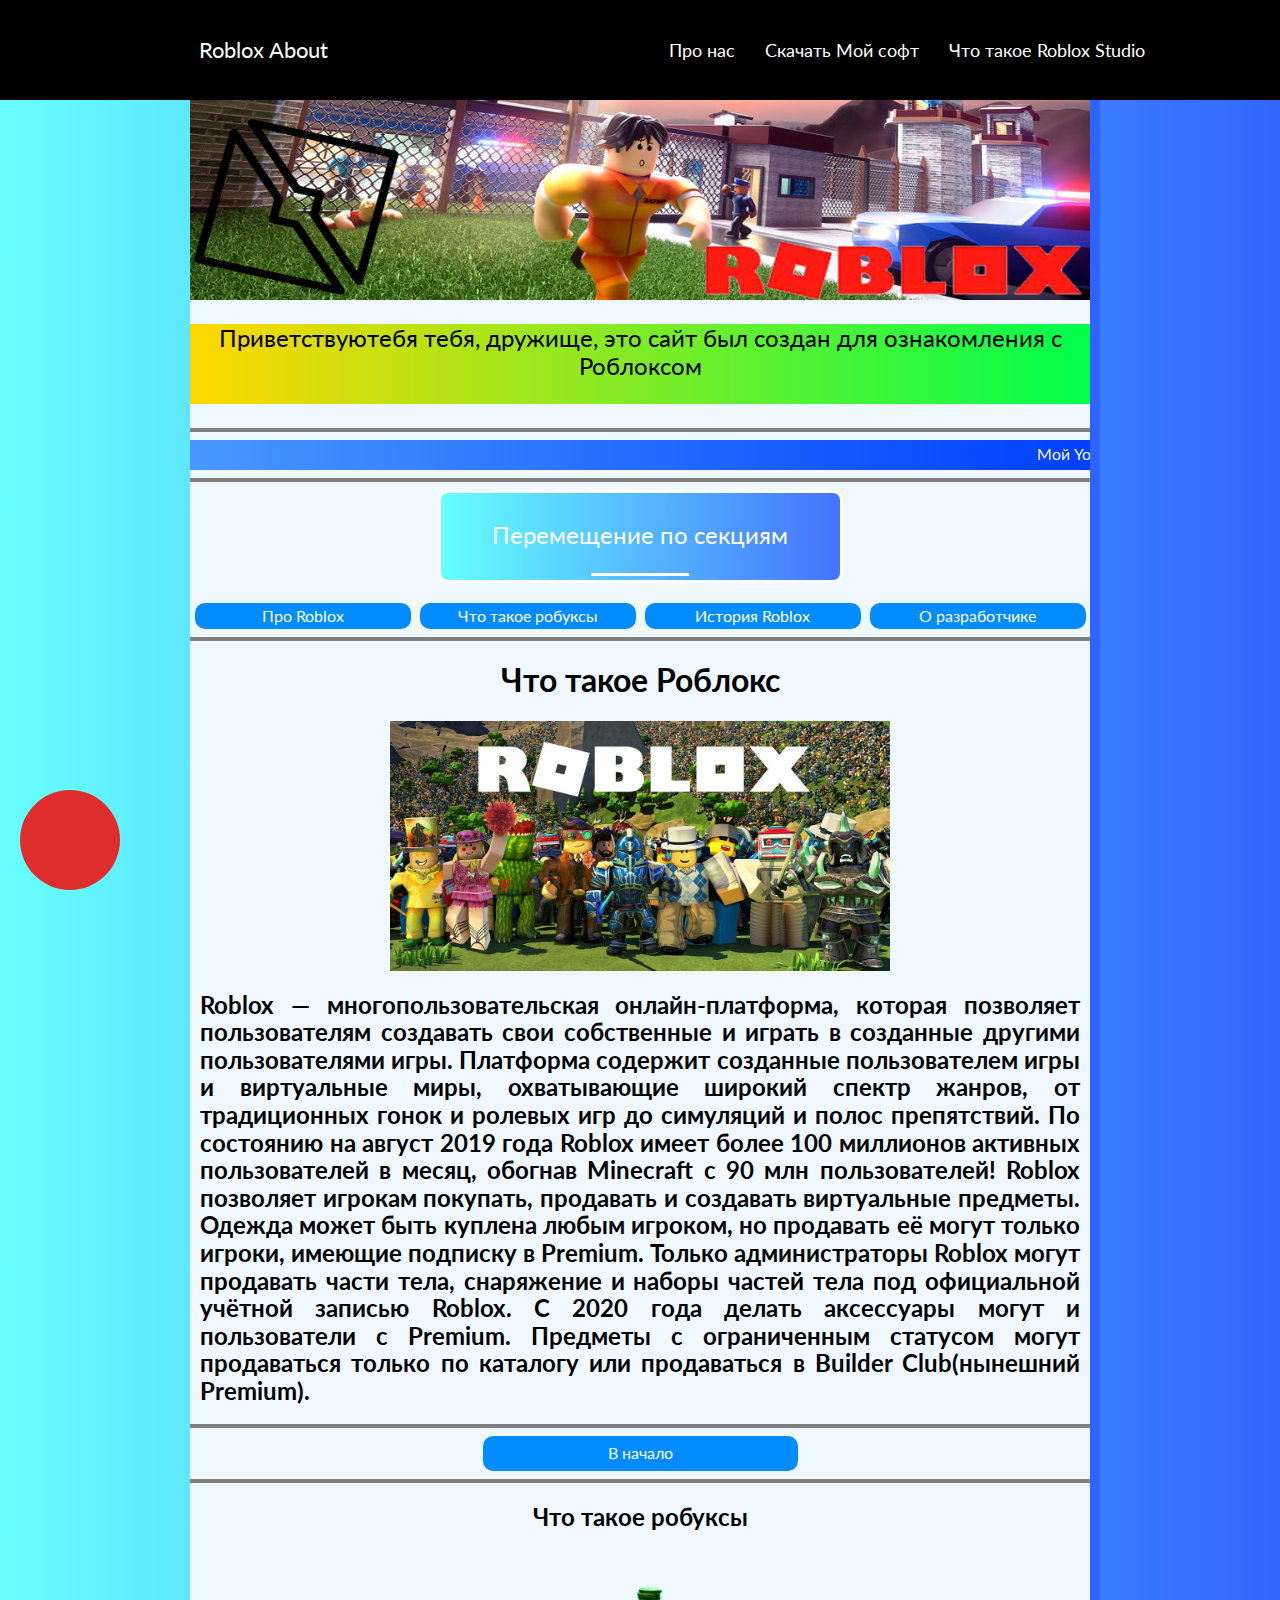
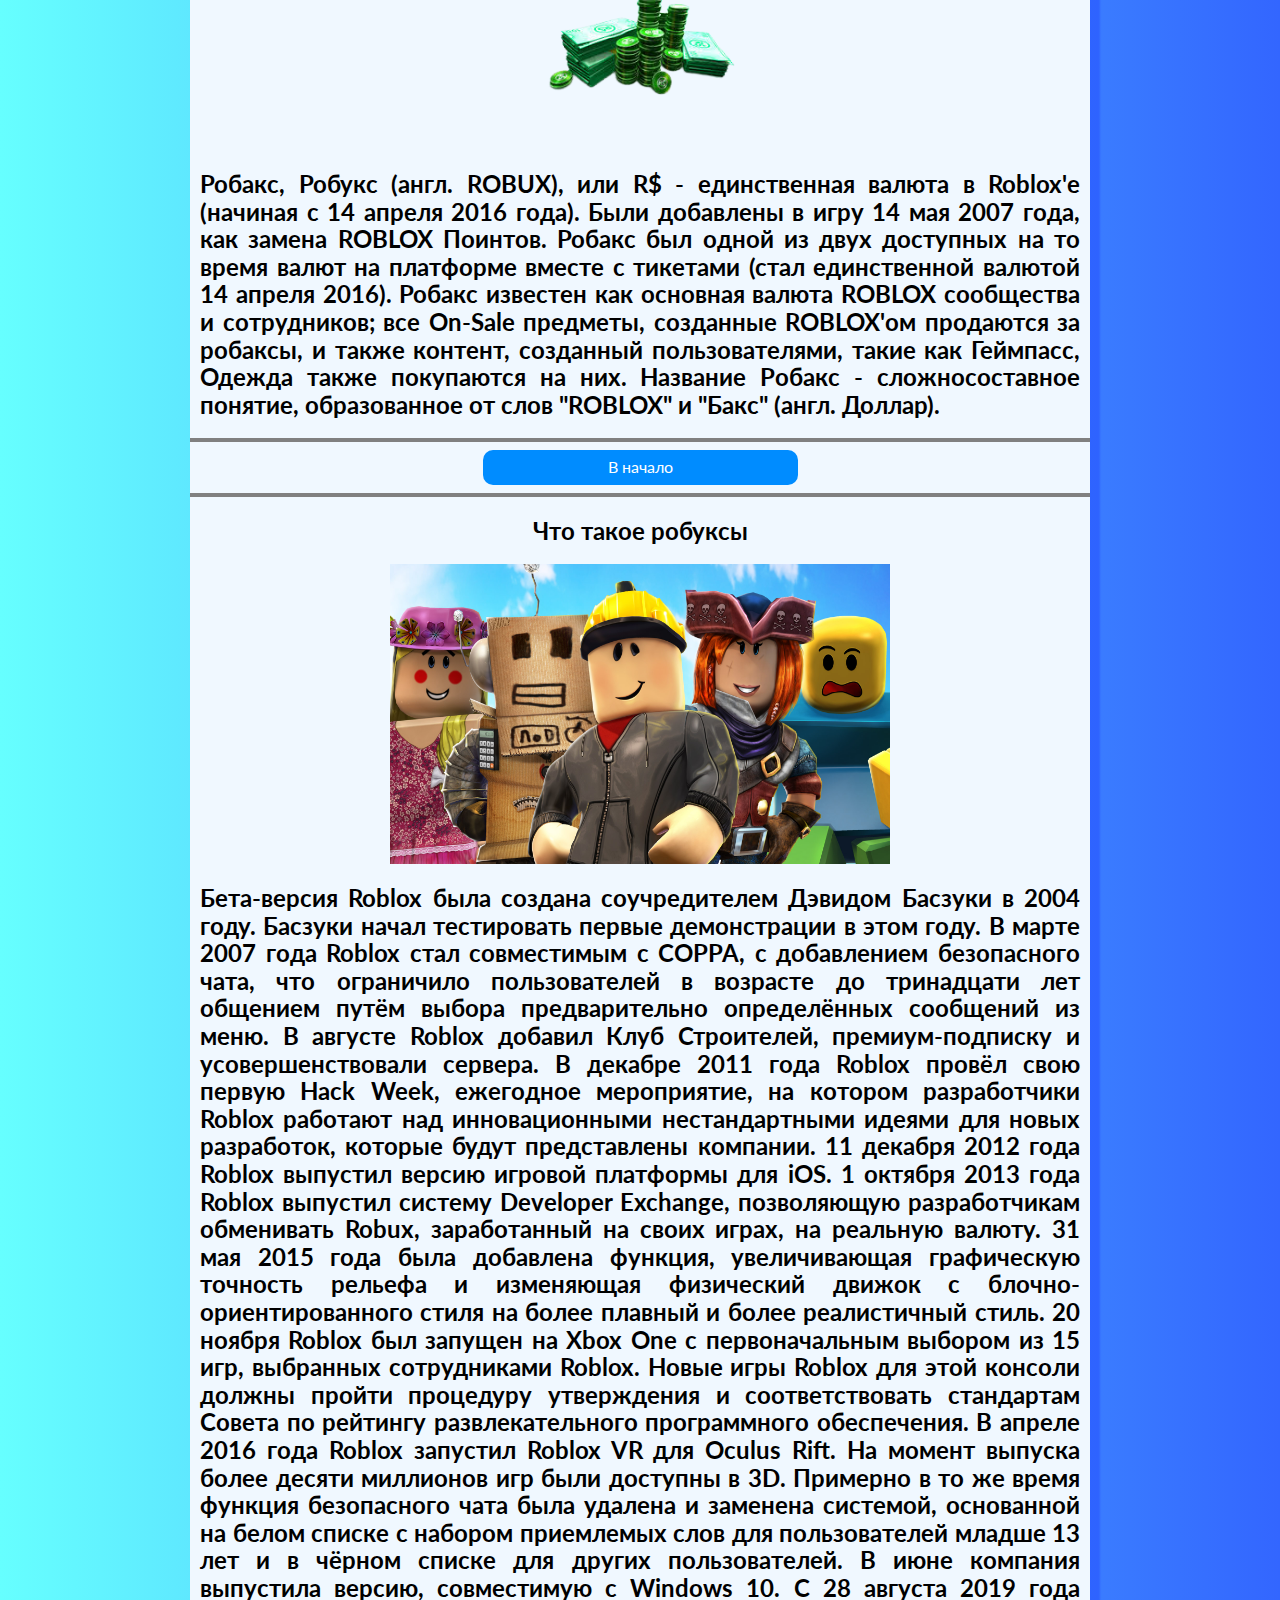
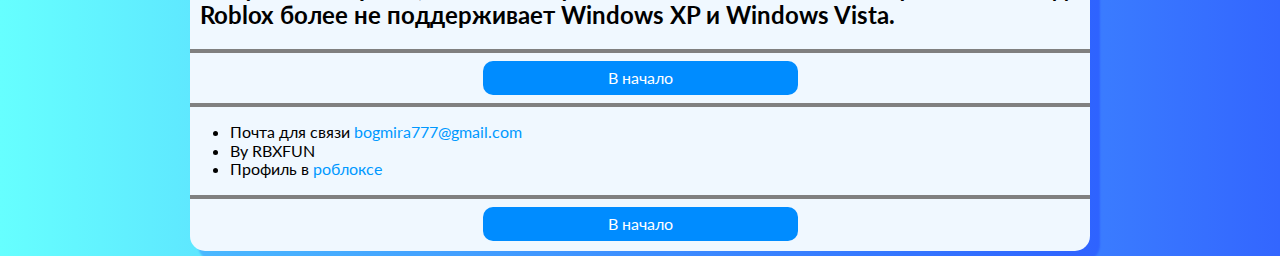
<file: index.html>
<!DOCTYPE html>
<html lang="ru-RU">
	<head>
		<meta charset="utf-8">
		<link rel="shortcut icon" href="images/Logo.png">
		<link rel="stylesheet" type="text/css" href="./css/normalize.css">
		<link rel="stylesheet" href="https://pro.fontawesome.com/releases/v5.10.0/css/all.css" integrity="sha384-AYmEC3Yw5cVb3ZcuHtOA93w35dYTsvhLPVnYs9eStHfGJvOvKxVfELGroGkvsg+p" crossorigin="anonymous"/>
		<link rel="stylesheet" href="./css/style.css">
		<title>Что такое Roblox?</title>
	</head>
	<body>
		<header>
			<div class="logo">Roblox About</div>
			<ul>
				<li><a href="#End">Про нас</a></li>
				<li><a href="./download my soft.html">Скачать Мой софт</a></li>
				<li><a href="./roblox_studio.html">Что такое Roblox Studio</a></li>
			</ul>
		</header>
		<div id="main">
			<img src="images/web-site1.png" class="head">
			<div class="Home" id="Home">
				<p>Приветствуютебя тебя, дружище, это сайт был создан для ознакомления с Роблоксом</p>
			</div>
			<hr size="10" noshade>
			<marquee direction="left"><a target="_blank" href="https://www.youtube.com/channel/UCc0ClpeUCc8KCQj0bd1W2tA?view_as=public">Мой YouTube канал!</a></marquee>
			<hr size="10" noshade>
			<div class="hints">
				<p>Перемещение по секциям</p>
			</div>
			<nav class="nav">
				<a href="#Roblox_about">Про Roblox</a>
				<a href="#Roblox_rob">Что такое робуксы</a>
				<a href="#Rob_his">История Roblox</a>
				<a href="#End">О разработчике</a>
			</nav>
			<hr size="10" noshade>
			<div class="scroll">
				<a href="#Home"><i class="fas fa-arrow-up"></i></a>
			</div>
			<section id="Roblox_about">
				<h1>Что такое Роблокс</h1>
				<img id="ds2" src="./images/Roblox_com.jpg">
				<h2>Roblox — многопользовательская онлайн-платформа, которая позволяет пользователям создавать свои собственные
				и играть в созданные другими пользователями игры. Платформа содержит созданные пользователем игры и виртуальные
				миры, охватывающие широкий спектр жанров, от традиционных гонок и ролевых игр до симуляций и полос препятствий.
				По состоянию на август 2019 года Roblox имеет более 100 миллионов активных пользователей в месяц, обогнав Minecraft с 90 млн пользователей!
				Roblox позволяет игрокам покупать, продавать и создавать виртуальные предметы. Одежда может быть куплена любым игроком,
				но продавать её могут только игроки, имеющие подписку в Premium. Только администраторы Roblox могут продавать части тела,
				снаряжение и наборы частей тела под официальной учётной записью Roblox. C 2020 года делать аксессуары могут и пользователи
				с Premium. Предметы с ограниченным статусом могут продаваться только по каталогу или продаваться в Builder Club(нынешний Premium).</h2>
				<hr  size="10" noshade>
				<a href="#Home" class="button">В начало</a>
			</section>
			<hr size="10" noshade>
			<section id="Roblox_rob">
				<h2 class="title">Что такое робуксы</h2>
				<img src="images/Robux.png">
				<h2>Робакс, Робукс (англ. ROBUX), или R$ - единственная валюта в Roblox'е (начиная с 14 апреля 2016 года).
				Были добавлены в игру 14 мая 2007 года, как замена ROBLOX Поинтов. Робакс был одной из двух доступных на то время валют на
				платформе вместе с тикетами (стал единственной валютой 14 апреля 2016).
				Робакс известен как основная валюта ROBLOX сообщества и сотрудников; все On-Sale предметы, созданные
				ROBLOX'ом продаются за робаксы, и также контент, созданный пользователями, такие как Геймпасс, Одежда также покупаются на них.
				Название Рoбакс - сложносоставное понятие, образованное от слов "ROBLOX" и "Бакс" (англ. Доллар).</h2>
				<hr size="10" noshade>
				<a href="#Home" class="button">В начало</a>
			</section>
			<hr size="10" noshade>
			<section id="Rob_his">
				<h2 class="title">Что такое робуксы</h2>
				<img id="ds1" src="./images/Roblox-Main.jpg">
				<h2>Бета-версия Roblox была создана соучредителем Дэвидом Басзуки в 2004 году. Басзуки начал тестировать первые демонстрации в этом году.
				В марте 2007 года Roblox стал совместимым с COPPA, с добавлением безопасного чата, что ограничило пользователей в возрасте до тринадцати лет
				общением путём выбора предварительно определённых сообщений из меню. В августе Roblox добавил Клуб Строителей, премиум-подписку и усовершенствовали сервера.
				В декабре 2011 года Roblox провёл свою первую Hack Week, ежегодное мероприятие, на котором разработчики Roblox работают над инновационными нестандартными идеями для новых разработок,
				которые будут представлены компании.
				11 декабря 2012 года Roblox выпустил версию игровой платформы для iOS.
				1 октября 2013 года Roblox выпустил систему Developer Exchange, позволяющую разработчикам обменивать Robux, заработанный на своих играх, на реальную валюту.
				31 мая 2015 года была добавлена ​​функция, увеличивающая графическую точность рельефа и изменяющая физический движок с блочно-ориентированного стиля на более плавный и более реалистичный стиль.
				20 ноября Roblox был запущен на Xbox One с первоначальным выбором из 15 игр, выбранных сотрудниками Roblox. Новые игры Roblox для этой консоли должны пройти процедуру утверждения и соответствовать стандартам Совета по рейтингу развлекательного программного обеспечения.
				В апреле 2016 года Roblox запустил Roblox VR для Oculus Rift. На момент выпуска более десяти миллионов игр были доступны в 3D.
				Примерно в то же время функция безопасного чата была удалена и заменена системой, основанной на белом списке с набором приемлемых слов для пользователей
				младше 13 лет и в чёрном списке для других пользователей.
				В июне компания выпустила версию, совместимую с Windows 10.
				C 28 августа 2019 года Roblox более не поддерживает Windows XP и Windows Vista.</h2>
				<hr size="10" noshade>
				<a href="#Home" class="button">В начало</a>
			</section>
			<hr  size="10" noshade>
			<section id="End">
				<ul class="list-contacts">
					<li>Почта для связи <a href="mailto:bogmira777@gmail.com">bogmira777@gmail.com</a></li>
					<li>By RBXFUN</li>
					<li>Профиль в <a href="https://www.roblox.com/users/1412761211/profile">роблоксе</a></li>
				</ul>
				<hr size="10" noshade>
				<a href="#Home" class="button">В начало</a>
			</section>
			<div class="paddin-end"></div>
		</div>
	</body>
	<script src="./scripts/script.js" type="text/javascript"></script>
</html>
</file>
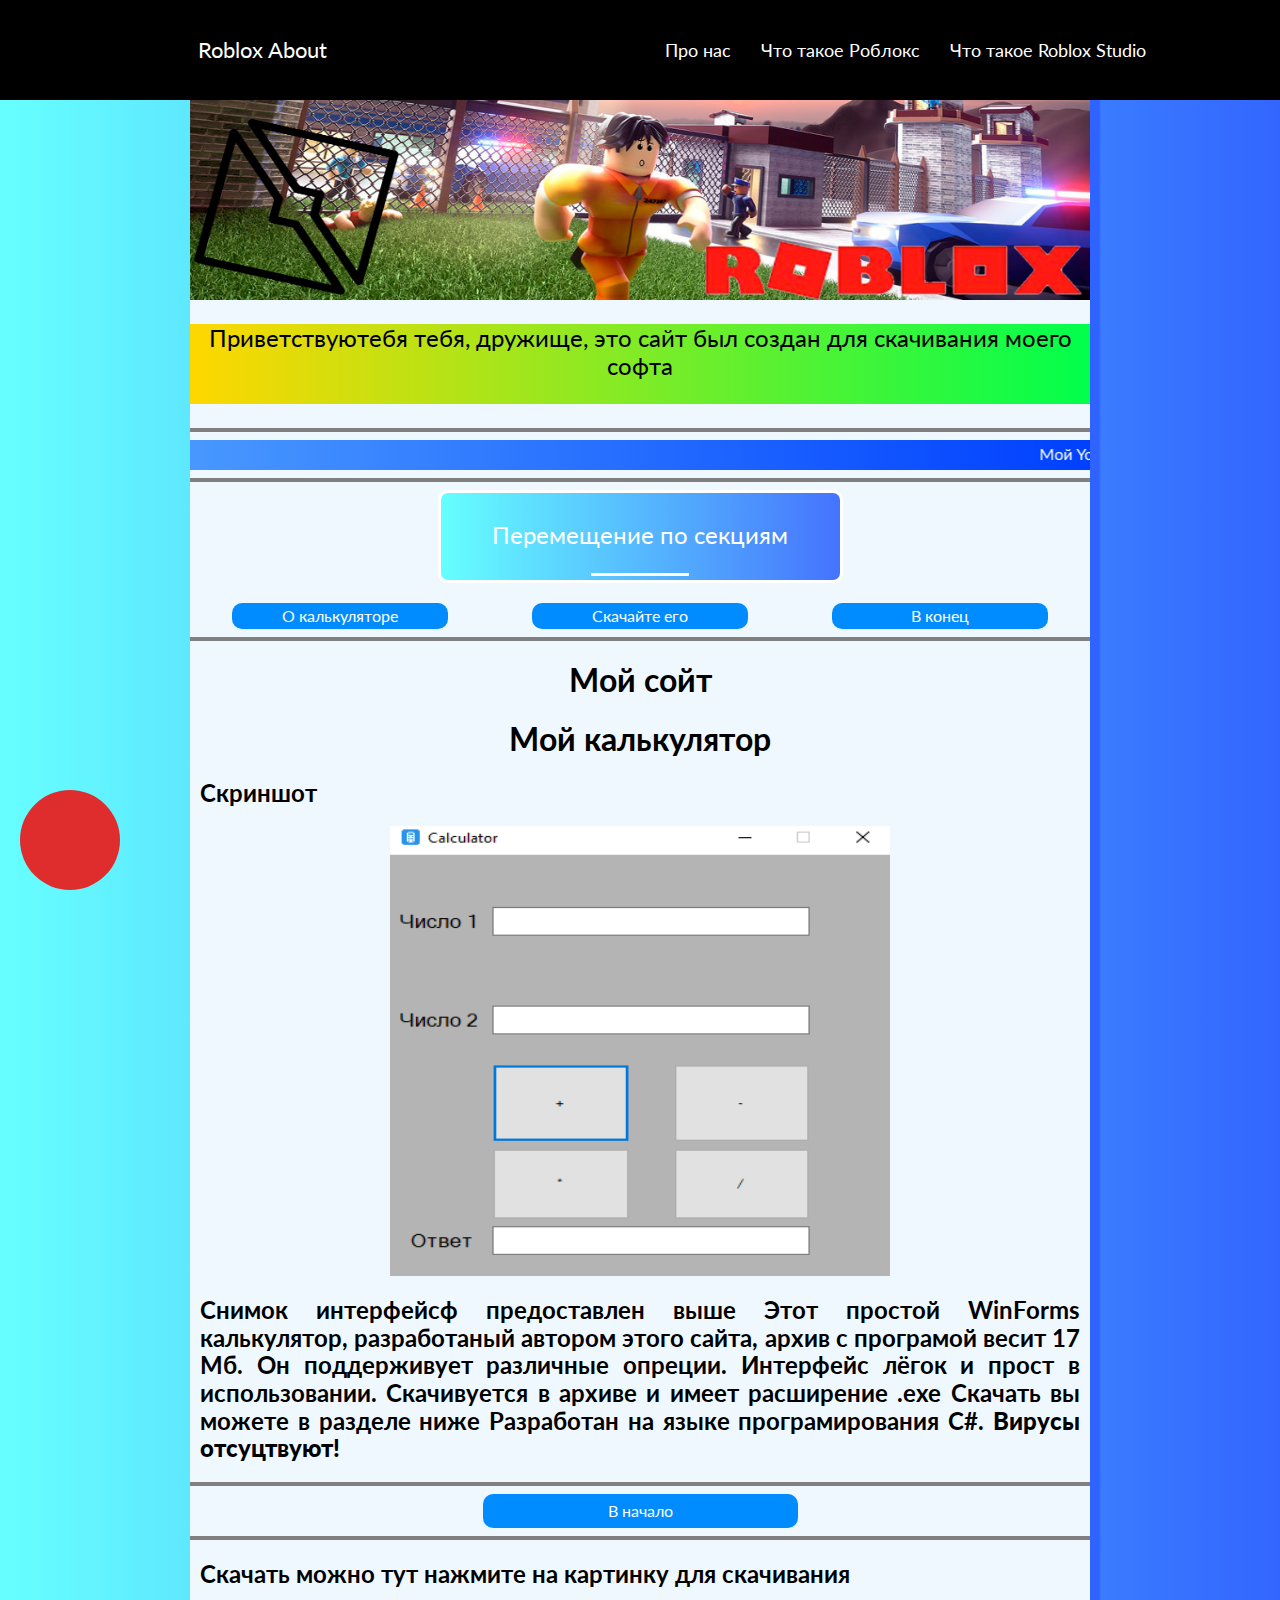
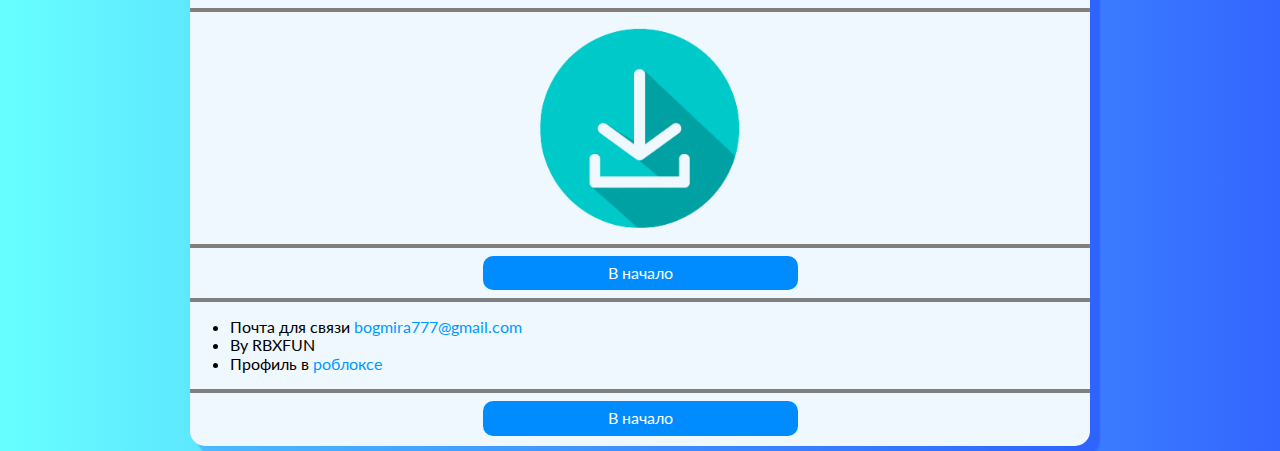
<file: download my soft.html>
<!DOCTYPE html>
<html>
	<head>
		<meta charset="utf-8">
		<link rel="shortcut icon" href="images/Logo.png"">
		<link rel="stylesheet" type="text/css" href="./css/normalize.css">
		<link rel="stylesheet" href="https://pro.fontawesome.com/releases/v5.10.0/css/all.css" integrity="sha384-AYmEC3Yw5cVb3ZcuHtOA93w35dYTsvhLPVnYs9eStHfGJvOvKxVfELGroGkvsg+p" crossorigin="anonymous"/>
		<link rel="stylesheet" href="./css/style.css">
		<title>Скачайте мой софт</title>
	</head>
	<body>
		<header>
			<div class="logo">Roblox About</div>
			<ul>
				<li><a href="#End">Про нас</a></li>
				<li><a href="index.html">Что такое Роблокс</a></li>
				<li><a href="roblox_studio.html">Что такое Roblox Studio</a></li>
			</ul>
		</header>
		<div id="main">
			<img src="images/web-site1.png" alt="" class="head">
			<div class="Home" id="Home">
				<p>Приветствуютебя тебя, дружище, это сайт был создан для скачивания моего софта</p>
			</div>
			<hr size="10" noshade>
			<marquee direction="left"><a target="_blank" href="https://www.youtube.com/channel/UCc0ClpeUCc8KCQj0bd1W2tA?view_as=public">Мой YouTube канал!</a></marquee>
			<hr size="10" noshade>
			<div class="hints">
				<p>Перемещение по секциям</p>
			</div>
			<nav class="nav">
				<a href="#about">О калькуляторе</a>
				<a href="#download">Скачайте его</a>
				<a href="#End">В конец</a>
			</nav>
			<div class="scroll">
				<a href="#Home"><i class="fas fa-arrow-up"></i></a>
			</div>
			<hr size="10" noshade>
			<section id="about">
				<h1>Мой сойт</h1>
				<h1>Мой калькулятор</h1>
				<h2>Скриншот</h2>
				<img id="ds" src="images/calc.png">
				<h2>
					Снимок интерфейсф предоставлен выше
					Этот простой WinForms калькулятор, разработаный автором этого сайта,
					 архив с програмой весит 17 Мб.
					Он поддерживует различные опреции. Интерфейс лёгок и прост в использовании.
					Скачивуется в архиве и имеет расширение .exe
					Скачать вы можете в разделе ниже
					Разработан на языке програмирования C#.
					<strong>Вирусы отсуцтвуют!</strong>
				</h2>
				<hr size="10" noshade>
				<a href="#Home" class="button">В начало</a>
			</section>
			<section id="download">
				<hr size="10" noshade>
				<h2>Скачать можно тут нажмите на картинку для скачивания</h2>
				<hr size="10" noshade>
				<p><a href="download/Calculator.rar" download><img src="./images/download-img.png"></a>
			</section>
			<hr size="10" noshade>
			<a href="#Home" class="button">В начало</a>
			<hr size="10" noshade>
			<section id="End">
				<ul class="list-contacts">
					<li>Почта для связи <a href="mailto:bogmira777@gmail.com">bogmira777@gmail.com</a></li>
					<li>By RBXFUN</li>
					<li>Профиль в <a href="https://www.roblox.com/users/1412761211/profile">роблоксе</a></li>
				</ul>
				<hr size="10" noshade>
				<a href="#Home" class="button">В начало</a>
			</section>
			<div class="paddin-end"></div>
		</div>
	</body>
	<script src="./scripts/script.js" type="text/javascript"></script>
</html>
</file>
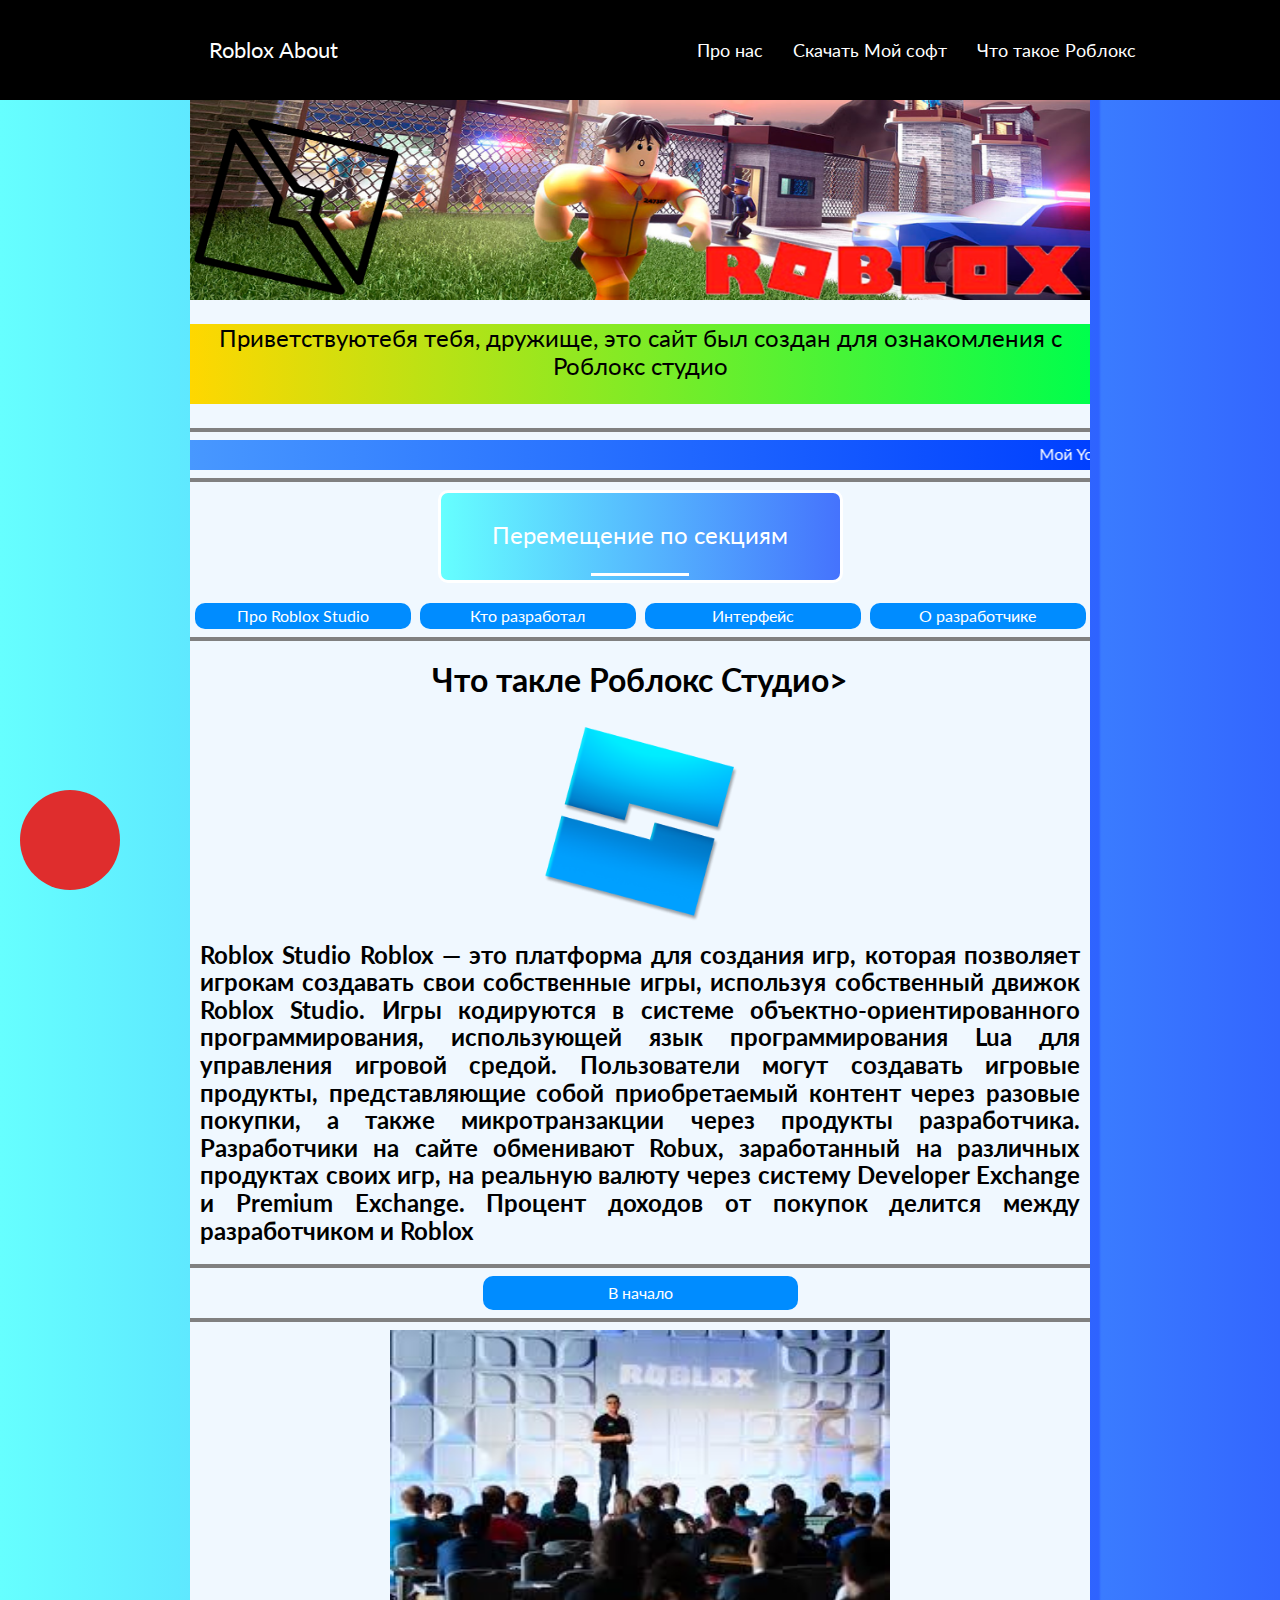
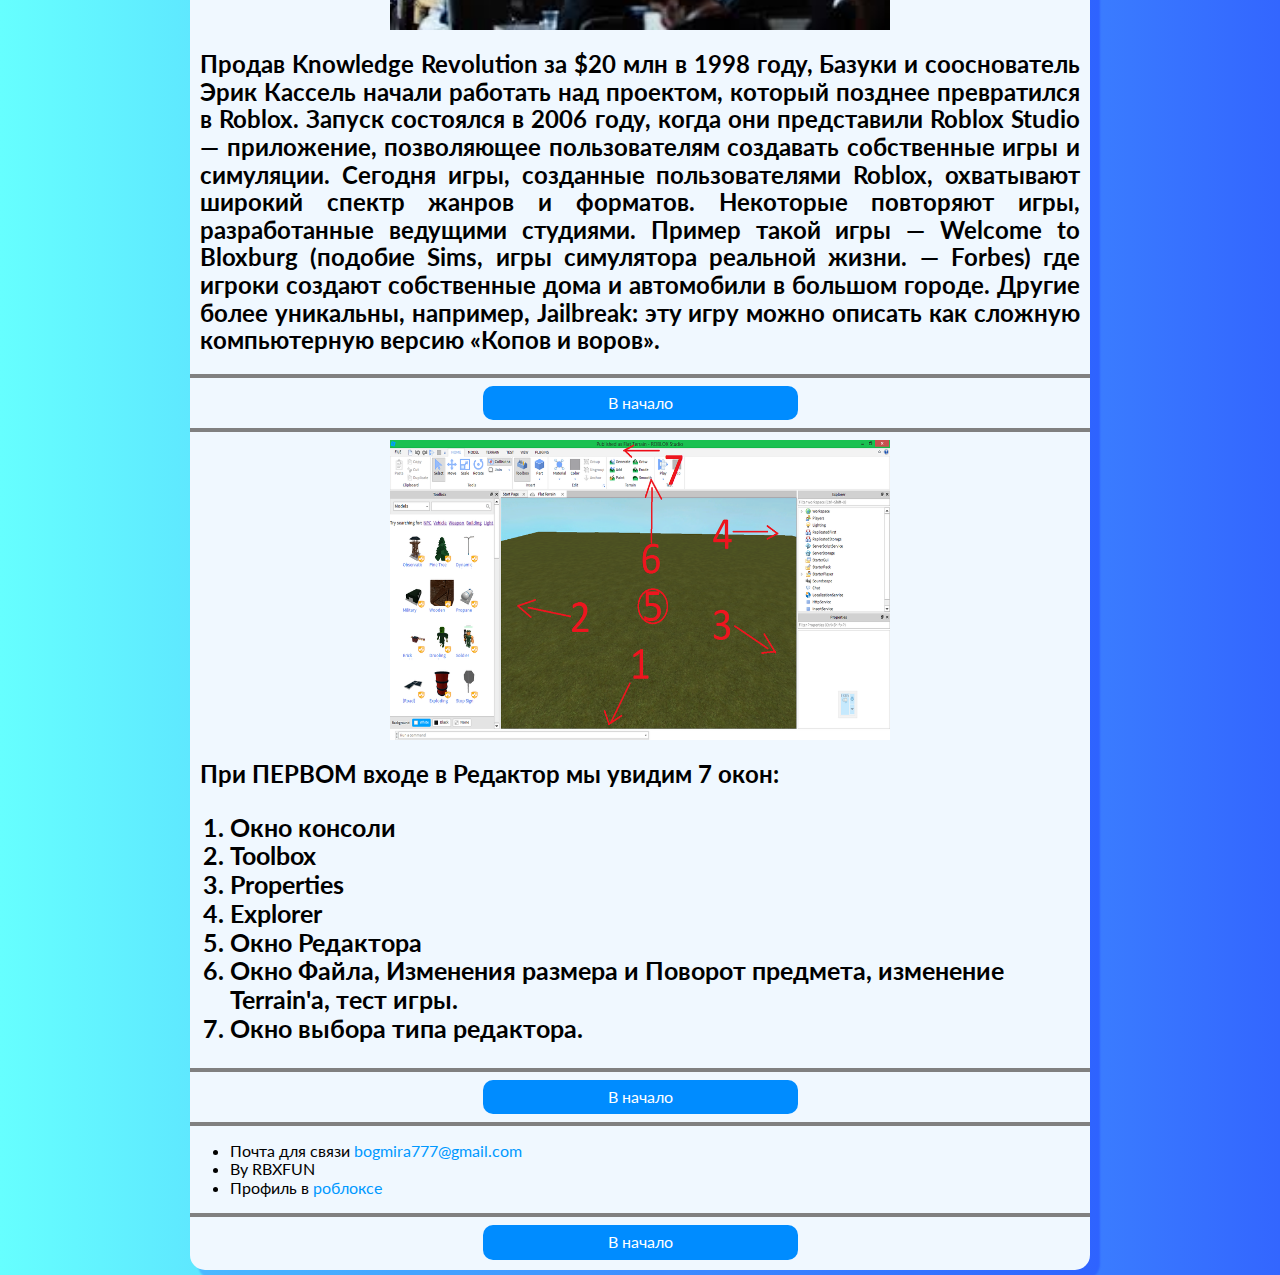
<file: roblox_studio.html>
<!DOCTYPE html>
<html>
  <head>
    <meta charset="utf-8">
    <link rel="shortcut icon" href="images/Logo.png"">
    <link rel="stylesheet" type="text/css" href="./css/normalize.css">
    <link rel="stylesheet" href="https://pro.fontawesome.com/releases/v5.10.0/css/all.css" integrity="sha384-AYmEC3Yw5cVb3ZcuHtOA93w35dYTsvhLPVnYs9eStHfGJvOvKxVfELGroGkvsg+p" crossorigin="anonymous"/>
		<link rel="stylesheet" href="./css/style.css">
    <title>Что такое Roblox Studio?</title>
  </head>
  <body>
    <header>
			<div class="logo">Roblox About</div>
			<ul>
				<li><a href="#End">Про нас</a></li>
				<li><a href="download my soft.html">Скачать Мой софт</a></li>
				<li><a href="index.html">Что такое Роблокс</a></li>
			</ul>
		</header>
    <div id="main">
      <img src="images/web-site1.png" alt="" class="head">
      <div class="Home" id="Home">
        <p>Приветствуютебя тебя, дружище, это сайт был создан для ознакомления с Роблокс студио</p>
      </div>
      <hr size="10" noshade>
      <marquee direction="left"><a target="_blank" href="https://www.youtube.com/channel/UCc0ClpeUCc8KCQj0bd1W2tA?view_as=public">Мой YouTube канал!</a></marquee>
      <hr size="10" noshade>
      <div class="hints">
        <p>Перемещение по секциям</p>
      </div>
      <nav class="nav">
        <a href="#Roblox_about">Про Roblox Studio</a>
        <a href="#Roblox_rob">Кто разработал</a>
        <a href="#Rob_his">Интерфейс</a>
        <a href="#End">О разработчике</a>
      </nav>
      <div class="scroll">
				<a href="#Home"><i class="fas fa-arrow-up"></i></a>
			</div>
      <hr size="10" noshade>
      <section id="Roblox_about">
        <h1>Что такле Роблокс Студио></h1>
        <img src="images/RS.png">
        <h2>Roblox Studio
          Roblox — это платформа для создания игр, которая позволяет игрокам создавать свои собственные игры,
          используя собственный движок Roblox Studio.
          Игры кодируются в системе объектно-ориентированного программирования, использующей язык программирования Lua
          для управления игровой средой.
          Пользователи могут создавать игровые продукты, представляющие собой приобретаемый
          контент через разовые покупки, а также микротранзакции через продукты разработчика.
          Разработчики на сайте обменивают Robux, заработанный на различных продуктах своих игр,
          на реальную валюту через систему Developer Exchange и Premium Exchange.
          Процент доходов от покупок делится между разработчиком и Roblox
        </h2>
        <hr size="10" noshade>
        <a href="#Home" class="button">В начало</a>
      </section>
      <hr size="10" noshade>
      <section id="Roblox_rob">
        <img id="ds1" src="images/Miting.jpg">
        <h2>Продав Knowledge Revolution за $20 млн в 1998 году,
           Базуки и сооснователь Эрик Кассель начали работать над проектом,
          который позднее превратился в Roblox. Запуск состоялся в 2006 году,
          когда они представили Roblox Studio — приложение,
          позволяющее пользователям создавать собственные игры и симуляции.
          Сегодня игры, созданные пользователями Roblox, охватывают широкий спектр жанров и форматов.
          Некоторые повторяют игры, разработанные ведущими студиями.
          Пример такой игры — Welcome to Bloxburg (подобие Sims, игры симулятора реальной жизни. — Forbes) 
          где игроки создают собственные дома и автомобили в большом городе.
          Другие более уникальны, например, Jailbreak: эту игру можно описать как сложную компьютерную 
          версию «Копов и воров».</h2>
        <hr size="10" noshade>
        <a href="#Home" class="button">В начало</a>
      </section>
      <hr size="10" noshade>
      <section id="Rob_his">
        <img id="ds1" src="images/6.png" alt="">
        <h2>При ПЕРВОМ входе в Редактор мы увидим 7 окон:</h2>
        <ol>
          <strong>
          <li>Окно консоли</li>
          <li>Toolbox</li>
          <li>Properties</li>
          <li>Explorer</li>
          <li>Окно Редактора</li>
          <li>Окно Файла, Изменения размера и Поворот предмета, изменение Terrain'a, тест игры.</li>
          <li>Окно выбора типа редактора.</li>
          </strong>
        </ol>
        <hr size="10" noshade>
        <a href="#Home"class="button">В начало</a>
      </section>
      <hr  size="10" noshade>
      <section id="End">
        <ul class="list-contacts">
          <li>Почта для связи <a href="mailto:bogmira777@gmail.com">bogmira777@gmail.com</a></li>
          <li>By RBXFUN</li>
          <li>Профиль в <a href="https://www.roblox.com/users/1412761211/profile">роблоксе</a></li>
        </ul>
        <hr size="10" noshade>
        <a href="#Home" class="btn-end button">В начало</a>
      </section>
      <div class="paddin-end"></div>
    </div>
  </body>
  <script src="./scripts/script.js" type="text/javascript"></script>
</html>
</file>
<file: css/style.css>
@import url('https://fonts.googleapis.com/css2?family=Lato:ital,wght@0,400;1,700&display=swap');

/* General - Start */

*{
  box-sizing: border-box;
  transition: all 0.5s ease;
}

body{
  /*background-image: url(bkg-blu.jpg);*/
  font-family: 'Lato', sans-serif;
  background: linear-gradient(90deg, #6ff, #36f);
}

/* Scroll bar - Start*/
.scroll{
  width: 100px;
  height: 100px;
  background-color: rgb(223, 45, 45);
  border-radius: 50px;
  position: fixed;
  bottom: 10px;
  left: 20px;
  display: flex;
  align-items: center;
  justify-content: center;
}

.scroll i{
  font-size: 30px;
  color: white;
}

/* Scroll bar - End */

/* General - End */

/* Header - Start */

header{
  display: flex;
  justify-content: space-around;
  margin: 0 auto;
  background-color: #000;
  position: fixed;
  width: 100%;
  height: 100px;
  z-index: 1000;
}

header *{
  color: #fff;
  
}

header ul{
  display: flex;
  flex-direction: row;
  list-style: none;
}

.logo{
  font-size: 22px;
  margin: auto 10%;
}

header ul li{
  font-size: 18px;
  margin: auto;
  margin-left: 30px;
}

header ul:last-child{
  
  margin-right: 5%;
}

header ul a{
  text-decoration: none;
}

/* Header - End */

/* Main */

#main{
  background-color: aliceblue;
  max-width: 900px;
  height: 100%;
  margin: 0 auto; 
  margin-bottom: 5px;
  border-radius: 15px;
  box-shadow: 9px 9px 2px 1px rgba(0, 0, 255, .2);
}

/* Nav Bar */

.nav a{
  background-color: rgb(0, 140, 255);
  color: #fff;
  text-align: center;
  padding: 4px;
  width: 24%;
  text-decoration: none;
  border-radius: 10px;
  margin: auto auto;
}

.nav{
  margin-top: 20px;
  display: flex;
  justify-content: space-around;
}

/* Nav bar end */

/* Marguee Start*/
marquee{
  display: block;
  height: 30px;
  background: linear-gradient(90deg, rgb(72, 152, 255), rgb(0, 64, 255));
}

marquee a{
  display: block;
  margin-top: 5px;
  text-decoration: none;
  color: #fff;
}

marquee a:hover{
  color: #e5ff00;
}

/* Marguee End*/

.title{
  text-align: center;
}
.Home p{
  background: linear-gradient(90deg, gold, rgb(0, 255, 76));
  font-size: 1.5em;
  height: 80px;
  text-align: center;
}

.hints{
  font-size: 1.5em;
  margin: 5px auto;
  width: 45%;
  text-align: center;
  border: 3px solid #fff;
  padding: 4px;
  border-radius: 10px;
  background: linear-gradient(90deg, #6ff, rgb(69, 115, 253));
  color: #fff;
}

.hints:after{
  content: '';
  display: block;
  width: 25%;
  margin: auto;
  background-color: #fff;
  height: 3px;
}

img{
  width: 200px;
  height: 200px;
  display: block;
  margin: 0 auto;
}

img:hover{
  border-radius: 70px;
}

h1{
  text-align: center;
}

a:hover{
  color: #e5ff00;
}

h2{
  text-align: justify;
  padding: 0 10px;
}

#ds{
  width: 500px;
  height: 450px;
}

ol{
  font-size: 25px;
}

#ds1{
  width: 500px;
  height: 300px;
}

#ds2
{
  width: 500px;
  height: 250px;
  margin: 0 auto;
}

.head{
  width: 100%;
  height: 300px;
}

.button{
  display: block;
  background-color: rgb(0, 140, 255);
  color: #fff;
  padding: 8px;
  margin: 0 auto;
  text-decoration:none;
  text-align: center;
  width: 35%;
  border-radius: 10px;
}

.list-contacts a{
  text-decoration: none;
  color:rgb(0, 153, 255);
}

.list-contacts a:hover{
  color: rgb(68, 0, 255)
}

.paddin-end{
  width: 100%;
  height: 10px;
}

hr{
  display: block;
  height: 2px;
}
/* Main End */
</file>
